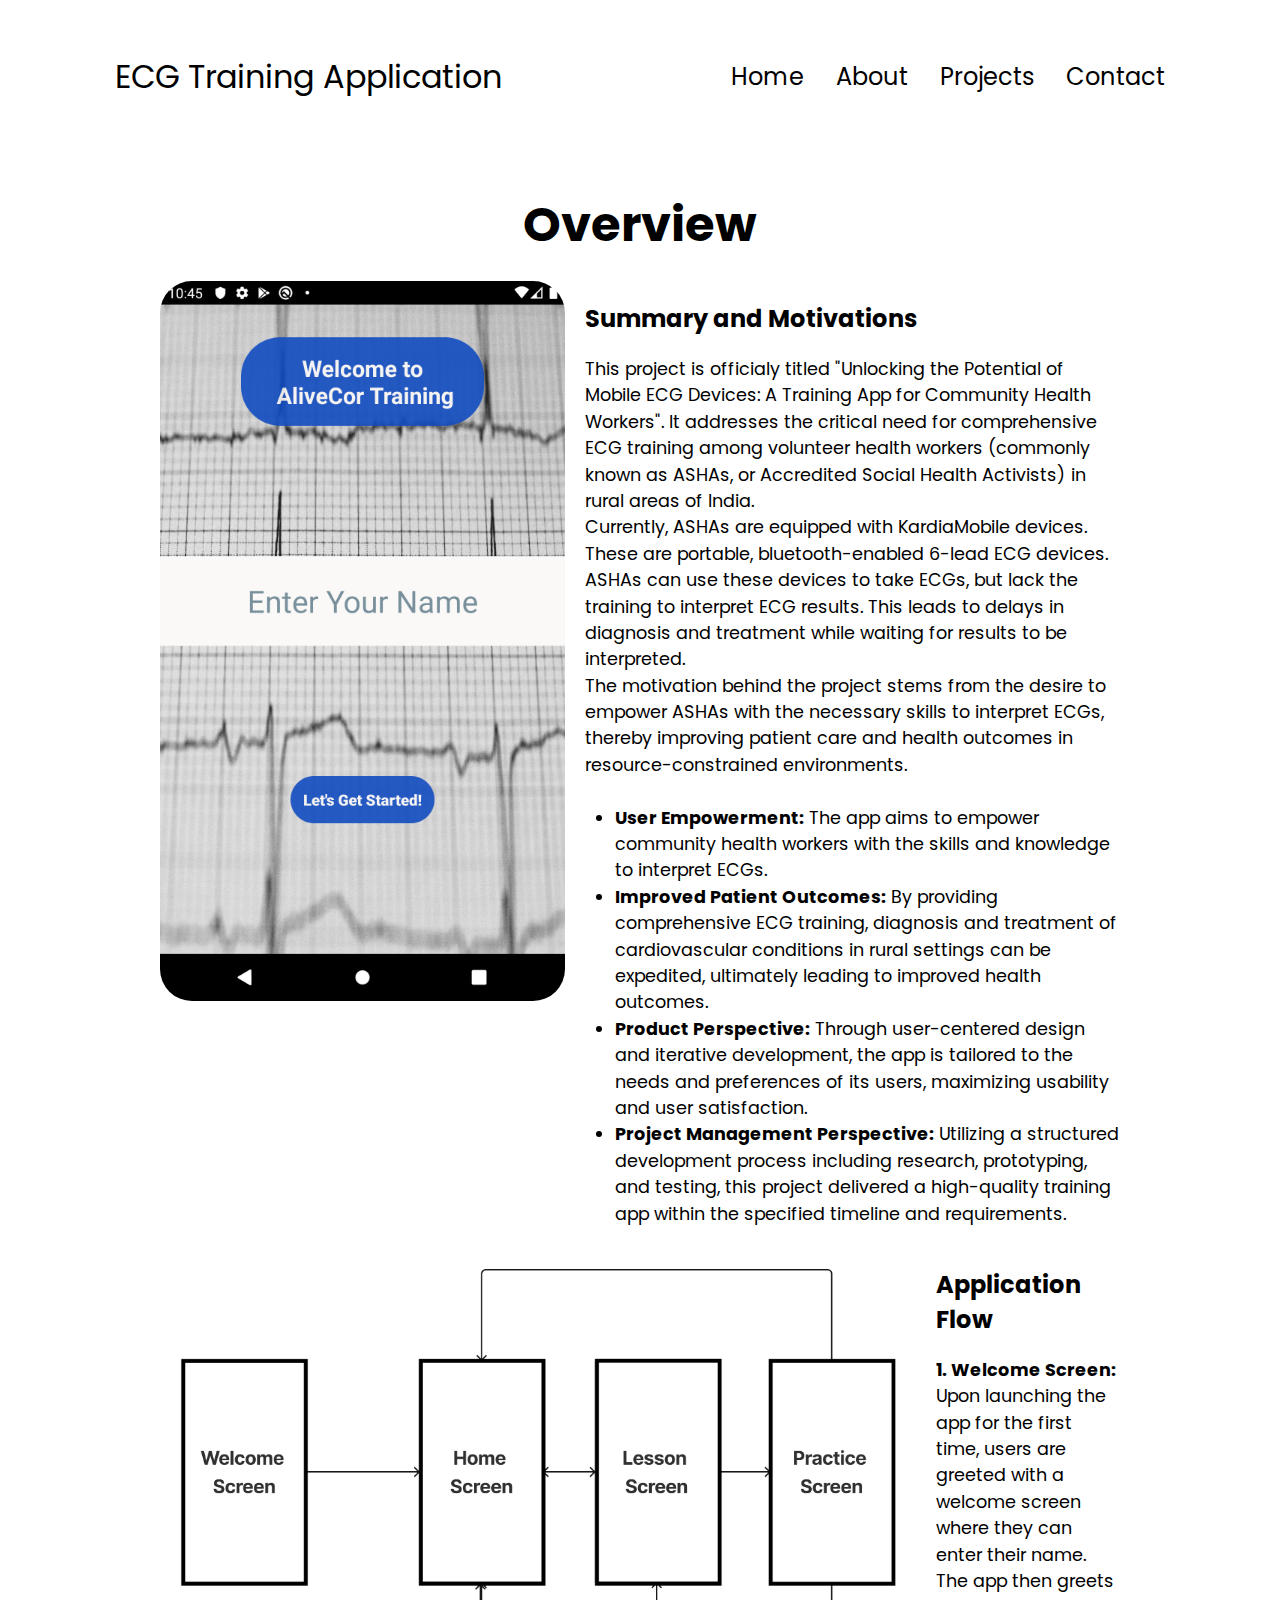
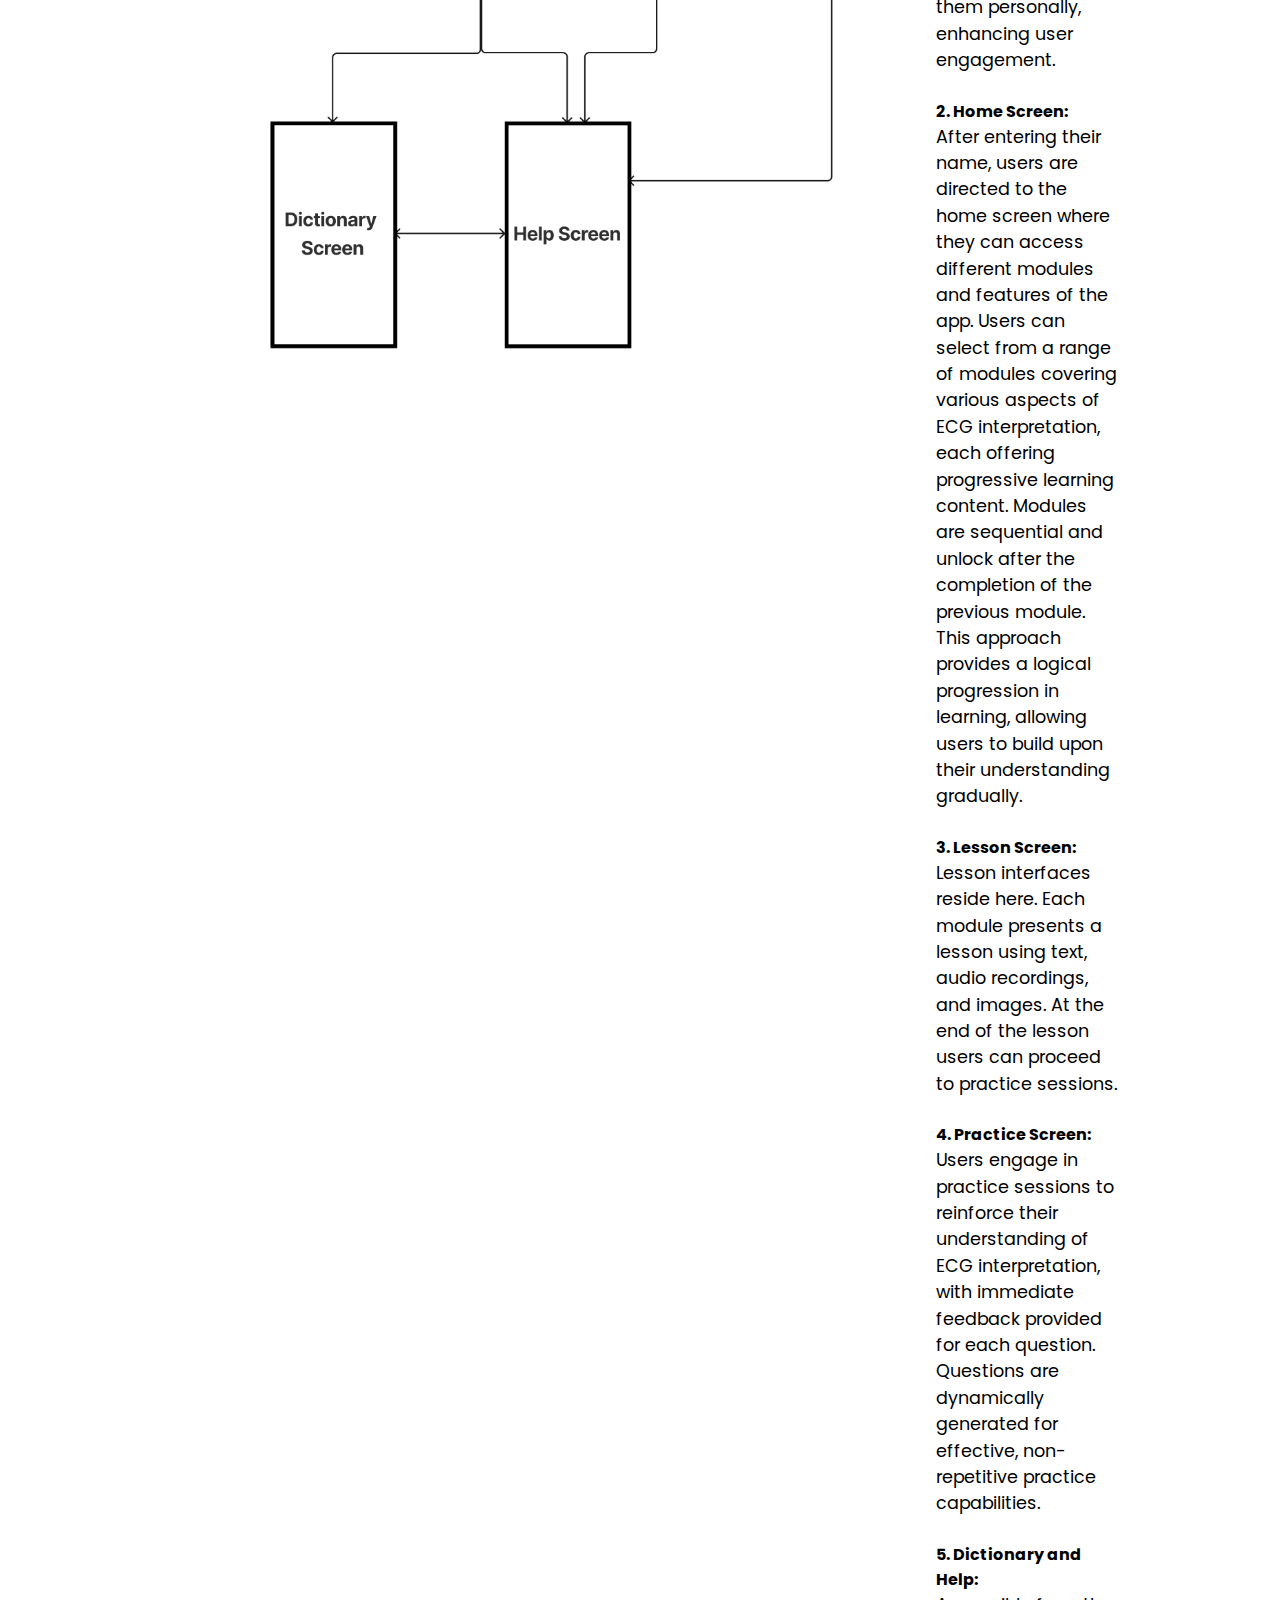
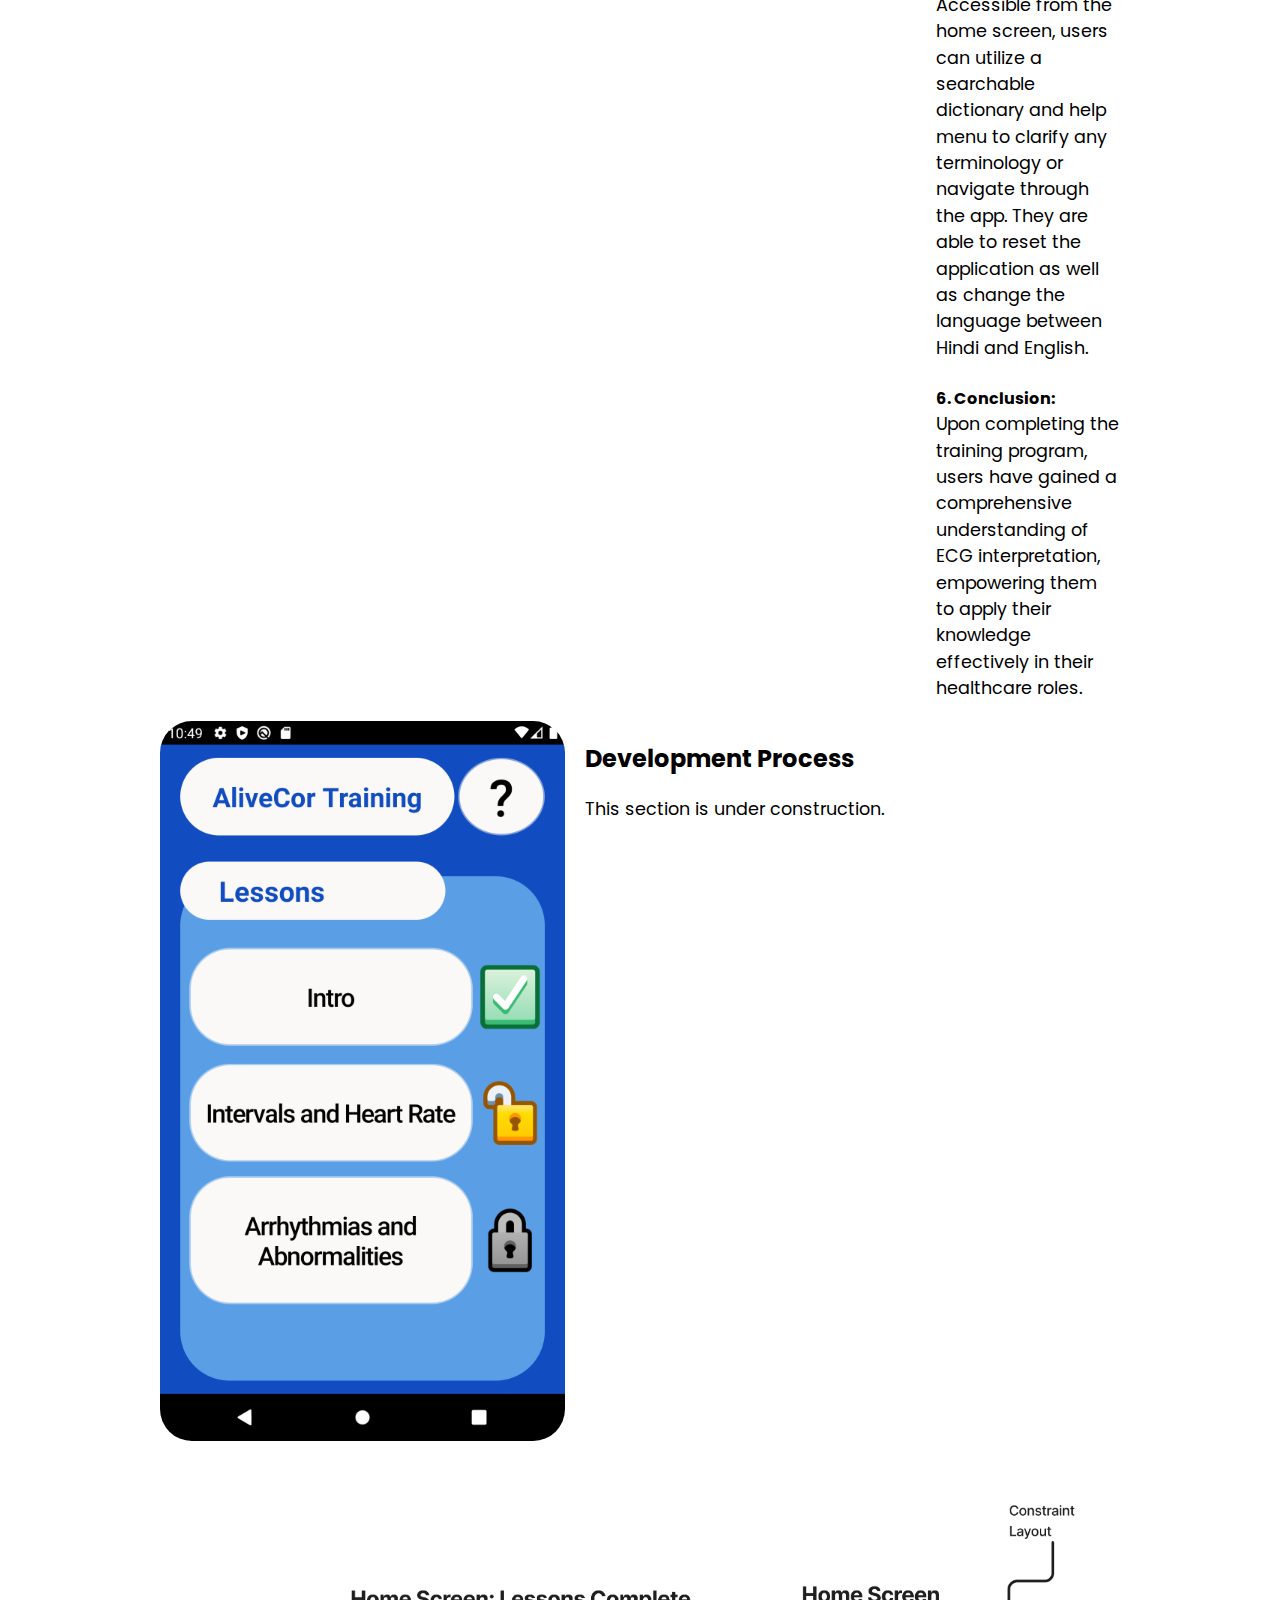
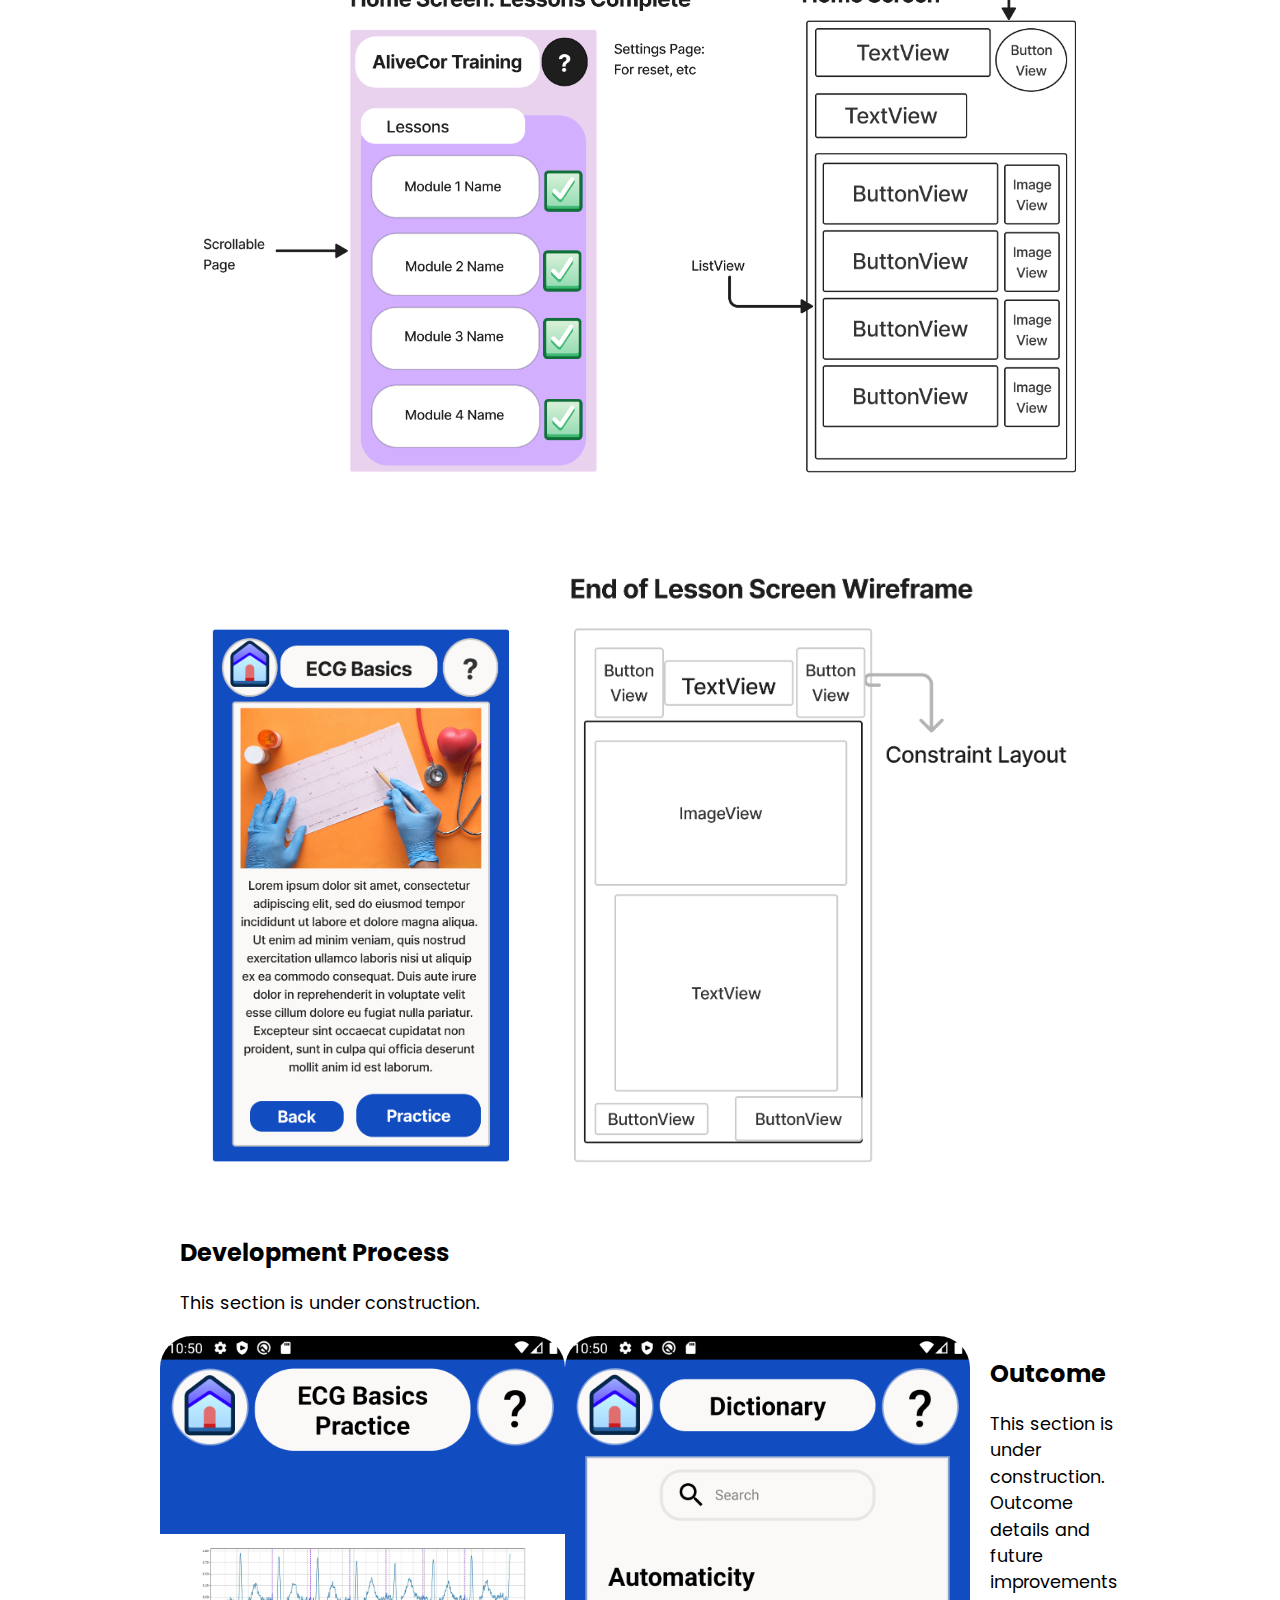
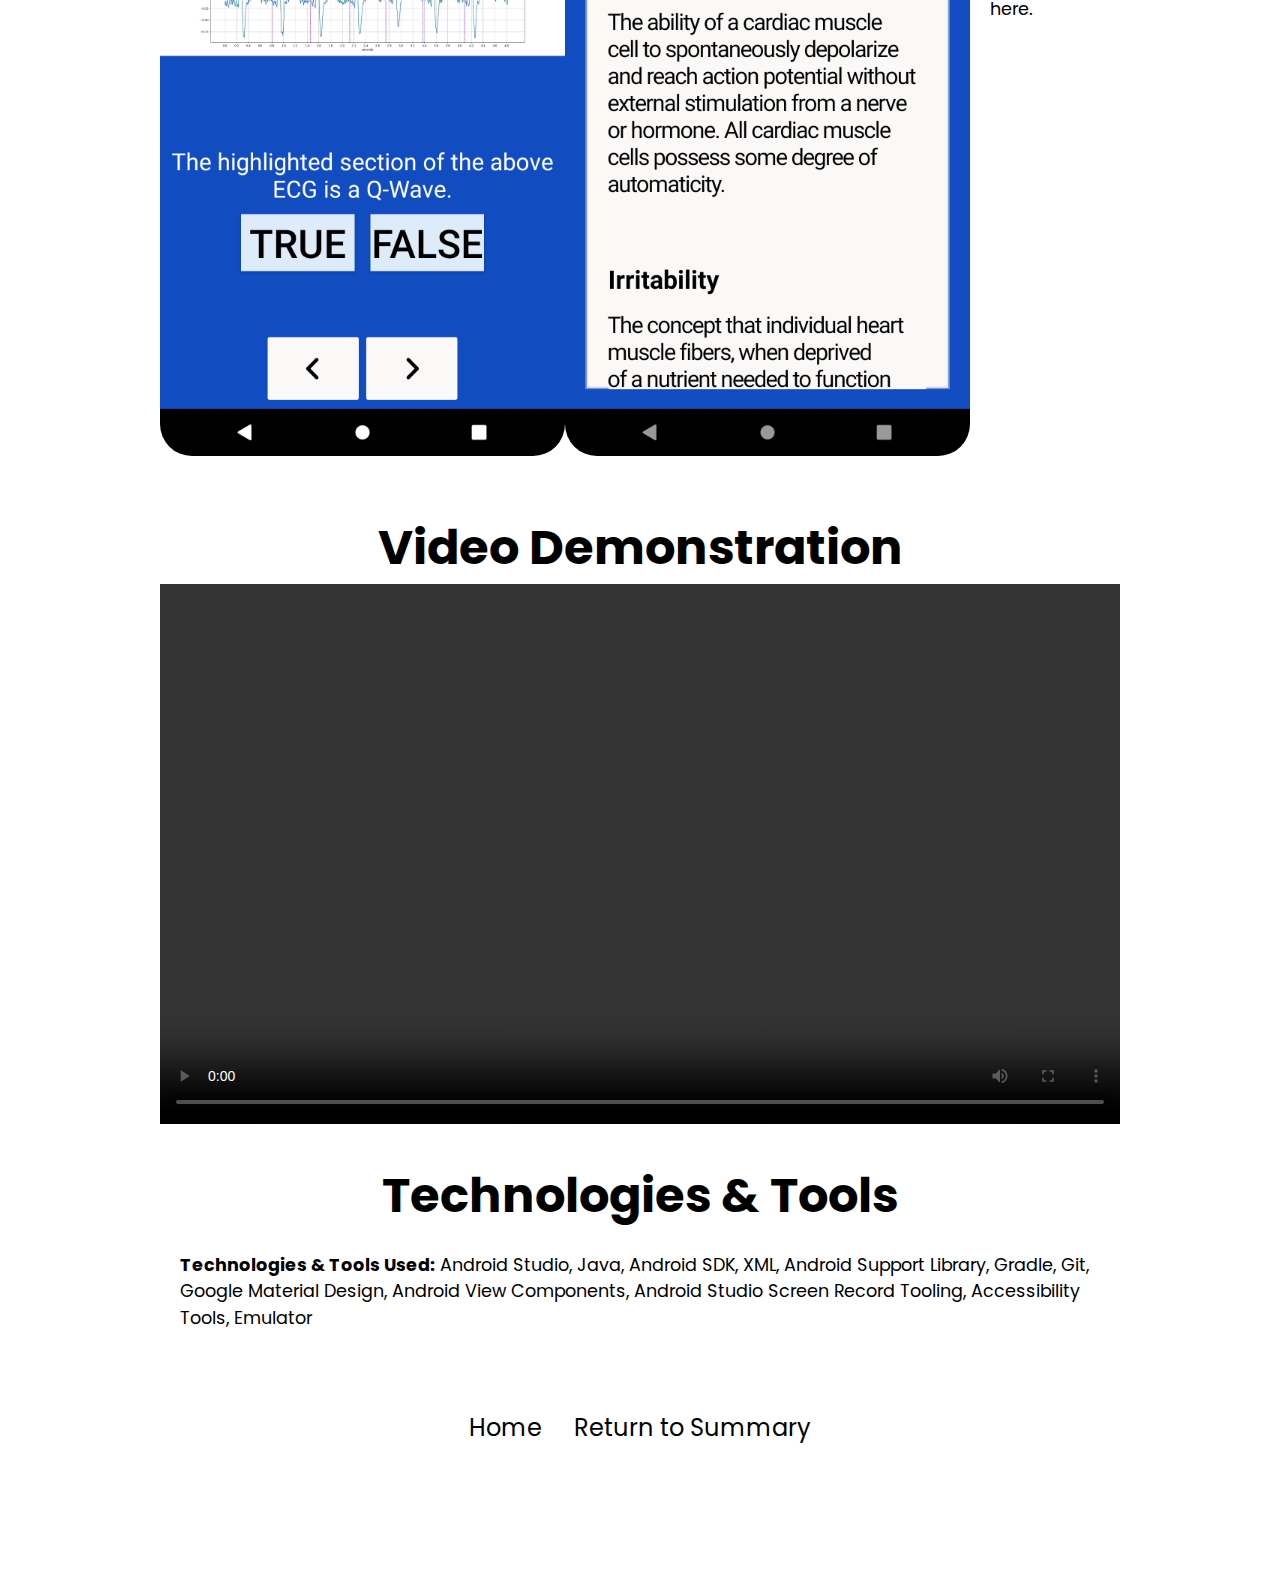
<file: cvd.html>
<!-- ----------------- -->
<!-- CVD Project          -->
<!-- ----------------- -->

<!DOCTYPE html>
<html lang="en">

<head>
    <meta charset="UTF-8">
    <meta name="viewport" content="width=device-width, initial-scale=1.0">
    <title>ECG Training Application Project</title>
    <link rel="stylesheet" href="mediaqueries.css" />
    <link rel="stylesheet" href="style.css" />
</head>

<body>
    <header>
        <!-- Navigation Menu on Desktop -->
        <nav id="desktop-nav">
            <div class="logo">ECG Training Application</div>
            <div>
                <ul class="nav-links">
                    <li><a href="index.html#index">Home</a></li>
                    <li><a href="index.html#about">About</a></li>
                    <li><a href="index.html#projects">Projects</a></li>
                    <li><a href="index.html#contact">Contact</a></li>
                </ul>
            </div>
        </nav>
        <!-- Navigation Menu on Mobile, and Smaller Screens -->
        <nav id="hamburger-nav">
            <div class="hamburger-menu">
                <div class="hamburger-icon" onclick="toggleMenu()">
                    <span></span>
                    <span></span>
                    <span></span>
                </div>
                <div class="menu-links">
                    <li><a href="index.html#index">Home</a></li>
                    <li><a href="index.html#about">About</a></li>
                    <li><a href="index.html#projects">Projects</a></li>
                    <li><a href="index.html#contact">Contact</a></li>
                </div>
            </div>
        </nav>
    </header>
    <main>
        <!-- Introduction and Overview for the Project -->
        <section id="project-overview">
            <h1 class="title">Overview</h1>
            <!-- First Image and Text for Project Overview -->
            <div class="image-with-text">
                <img src="./Assets/cvd/cvd-home.png" alt="Project Overview" class="project-phase-image" />
                <div class="project-text-container">
                    <h2>Summary and Motivations</h2>
                    <p>This project is officialy titled "Unlocking the Potential of Mobile ECG Devices: A Training App
                        for Community Health Workers".
                        It addresses the critical need for comprehensive ECG training among volunteer health workers
                        (commonly known as ASHAs, or
                        Accredited Social Health Activists) in rural areas of India.
                        <br>
                        Currently, ASHAs are equipped with KardiaMobile devices. These are portable, bluetooth-enabled
                        6-lead
                        ECG devices. ASHAs can use these devices to take ECGs, but lack the training to interpret ECG
                        results. This leads to delays in
                        diagnosis and treatment while waiting for results to be interpreted. <br>

                        The motivation behind the project stems from the desire to empower ASHAs with the necessary
                        skills to interpret
                        ECGs, thereby improving patient care and health outcomes in resource-constrained environments.
                        <br> <br>

                    <ul>
                        <li><strong>User Empowerment:</strong> The app aims to empower community health workers with the
                            skills and knowledge to interpret ECGs.</li>
                        <li><strong>Improved Patient Outcomes:</strong> By providing comprehensive ECG training,
                            diagnosis and treatment of cardiovascular conditions in rural settings can be expedited,
                            ultimately leading to improved health outcomes.</li>
                        <li><strong>Product Perspective:</strong> Through user-centered design and iterative
                            development, the app is tailored to the needs and preferences of its users, maximizing
                            usability and user satisfaction.</li>
                        <li><strong>Project Management Perspective:</strong> Utilizing a structured development process
                            including research, prototyping, and testing, this project delivered a high-quality training
                            app within the specified timeline and requirements.</li>
                    </ul>


                    </p>
                </div>
            </div>
            <!-- Second Image and Text for Project Overview -->
            <div class="image-with-text">
                <img src="./Assets/cvd/cvd-app-flow.png" alt="Project Overview" class="project-phase-image" />
                <div class="project-text-container">
                    <h2>Application Flow</h2>
                    <p>
                        <strong>1. Welcome Screen:</strong>
                    <p>Upon launching the app for the first time, users are greeted with a welcome screen where they can
                        enter their name. The app then greets them personally, enhancing user engagement.</p>
                    <br>
                    <strong>2. Home Screen:</strong>
                    <p>After entering their name, users are directed to the home screen where they can access different
                        modules and features of the app.
                        Users can select from a range of modules covering various aspects of ECG interpretation, each
                        offering progressive learning content.
                        Modules are sequential and unlock after the completion of the previous module. This approach
                        provides a logical progression in learning,
                        allowing users to build upon their understanding gradually.</p>
                    </p>
                    <br>
                    <strong>3. Lesson Screen:</strong>
                    <p>Lesson interfaces reside here. Each module presents a lesson using text, audio recordings, and
                        images. At the end of the lesson users
                        can proceed to practice sessions.
                    </p>
                    <br>
                    <strong>4. Practice Screen:</strong>
                    <p>Users engage in practice sessions to reinforce their understanding of ECG interpretation, with
                        immediate feedback provided for each question.
                        Questions are dynamically generated for effective, non-repetitive practice capabilities.
                    </p>
                    <br>
                    <strong>5. Dictionary and Help:</strong>
                    <p>Accessible from the home screen, users can utilize a searchable dictionary and help menu to
                        clarify any terminology or navigate through the app.
                        They are able to reset the application as well as change the language between Hindi and English.
                    </p>
                    <br>
                    <strong>6. Conclusion:</strong>
                    <p>Upon completing the training program, users have gained a comprehensive understanding of ECG
                        interpretation, empowering them to apply their knowledge effectively in their healthcare roles.
                    </p>
                    </p>
                </div>
            </div>


            <!-- Process for the Project -->
            <div class="image-with-text">
                <img src="./Assets/cvd/cvd-main.png" alt="Project Process" class="project-phase-image" />
                <div class="project-text-container">
                    <h2>Development Process</h2>
                    <p>This section is under construction.</p>
                </div>
            </div>
            <div class="image-with-text">
                <img src="./Assets/cvd/cvd-home-early-mockup.png" alt="Project Process" class="project-phase-image" />
                <img src="./Assets/cvd/cvd-lesson-mockup.png" alt="Project Process" class="project-phase-image" />
                <div class="project-text-container">
                    <h2>Development Process</h2>
                    <p>This section is under construction.</p>
                </div>
            </div>

            <!-- Outcome for the Project -->
            <div class="image-with-text">
                <img src="./Assets/cvd/cvd-practice.png" alt="Project Outcome" class="project-phase-image" />
                <img src="./Assets/cvd/cvd-dictionary.png" alt="Project Outcome" class="project-phase-image" />
                <div class="project-text-container">
                    <h2>Outcome</h2>
                    <p>This section is under construction. Outcome details and future improvements here.

                    </p>
                </div>
            </div>
        </section>

        <!-- Video Demonstration of CVD -->
        <section id="video">
            <h1 class="title">Video Demonstration</h1>

            <div class="video-container">
                <video controls>
                    <source src="./Assets/cvd/cvd-video.mov" type="video/mov" class="video">
                </video>
            </div>
        </section>


        <section id="technologies">
            <h1 class="title">Technologies & Tools</h1>
            <div class="image-with-text">
                <!-- Technologies & Tools List -->

                <div class="project-text-container">
                    <p><strong>Technologies & Tools Used:</strong> Android Studio, Java, Android SDK,
                        XML, Android Support Library, Gradle, Git, Google Material Design, Android View Components,
                        Android Studio Screen Record Tooling, Accessibility Tools, Emulator</p>
                </div>
            </div>
        </section>
    </main>
    <footer>
        <nav>
            <div class="nav-links-container">
                <ul class="nav-links">
                    <li><a href="index.html#index">Home</a></li>
                    <li><a href="#project-overview">Return to Summary</a></li>
                </ul>
            </div>
        </nav>
    </footer>
    <script src="script.js"></script>
</body>

</html>
</file>
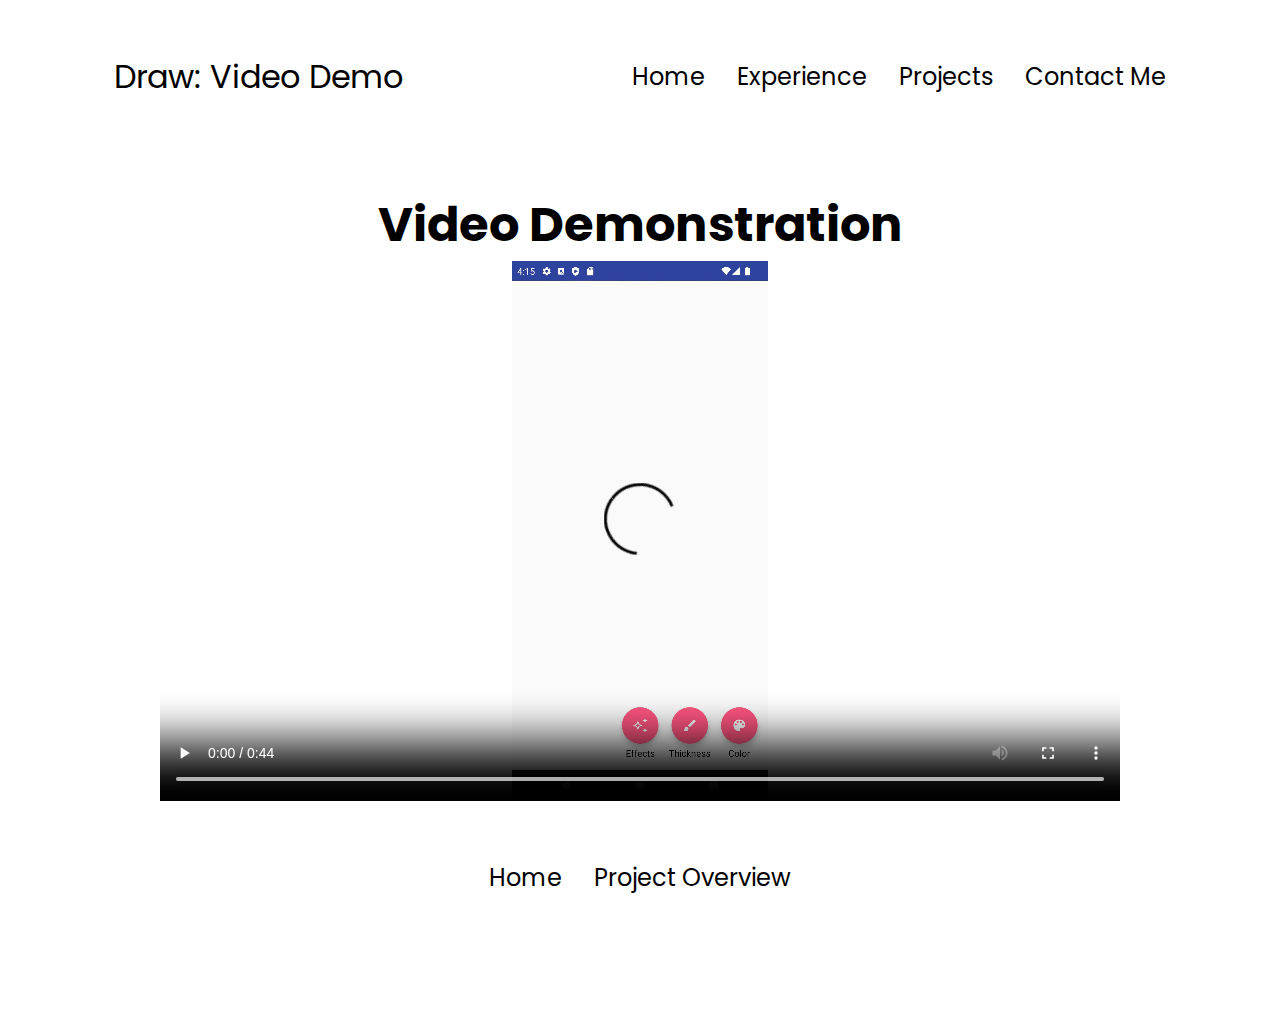
<file: draw-video.html>
<!-- ----------------- -->
<!-- Android Drawing App Video Demo
<!-- ----------------- -->

<!DOCTYPE html>
<html lang="en">

<head>
    <meta charset="UTF-8">
    <meta name="viewport" content="width=device-width, initial-scale=1.0">
    <title>Android Drawing Application Demo</title>
    <link rel="stylesheet" href="mediaqueries.css" />
    <link rel="stylesheet" href="style.css" />

</head>
<body>
    <header>
        <!-- Navigation Menu on Desktop -->
        <nav id="desktop-nav">
            <div class="logo">Draw: Video Demo</div>
            <div>
                <ul class="nav-links">
                    <li><a href="index.html#index">Home</a></li>
                    <li><a href="index.html#experience">Experience</a></li>
                    <li><a href="index.html#projects">Projects</a></li>
                    <li><a href="index.html#contact">Contact Me</a></li>
                </ul>
            </div>
        </nav>
        <!-- Navigation Menu on Mobile, and Smaller Screens -->
        <nav id="hamburger-nav">
            <div class="hamburger-menu">
                <div class="hamburger-icon" onclick="toggleMenu()">
                    <span></span>
                    <span></span>
                    <span></span>
                </div>
                <div class="menu-links">
                    <li><a href="index.html#index">Home</a></li>
                    <li><a href="index.html#experience">Experience</a></li>
                    <li><a href="index.html#projects">Projects</a></li>
                    <li><a href="index.html#contact">Contact Me</a></li>
                </div>
            </div>
        </nav>
    </header>
    <main>
        <!-- Video Demonstration of the Android Drawing App -->
        <section id="video">
            <h1 class="title">Video Demonstration</h1>
            <!-- Video -->
            <div class="video-container">
                <video controls>
                    <source src="./assets/draw/draw-video.m4v" type="video/mp4" class="video">
                </video>
            </div>
        </section>
    </main>
    <footer>
        <nav>
            <div class="nav-links-container">
                <ul class="nav-links">
                    <li><a href="index.html#index">Home</a></li>
                    <li><a href="draw.html#draw">Project Overview</a></li>
                </ul>
            </div>
        </nav>
    </footer>
    <script src="script.js"></script>
</body>

</html>
</file>
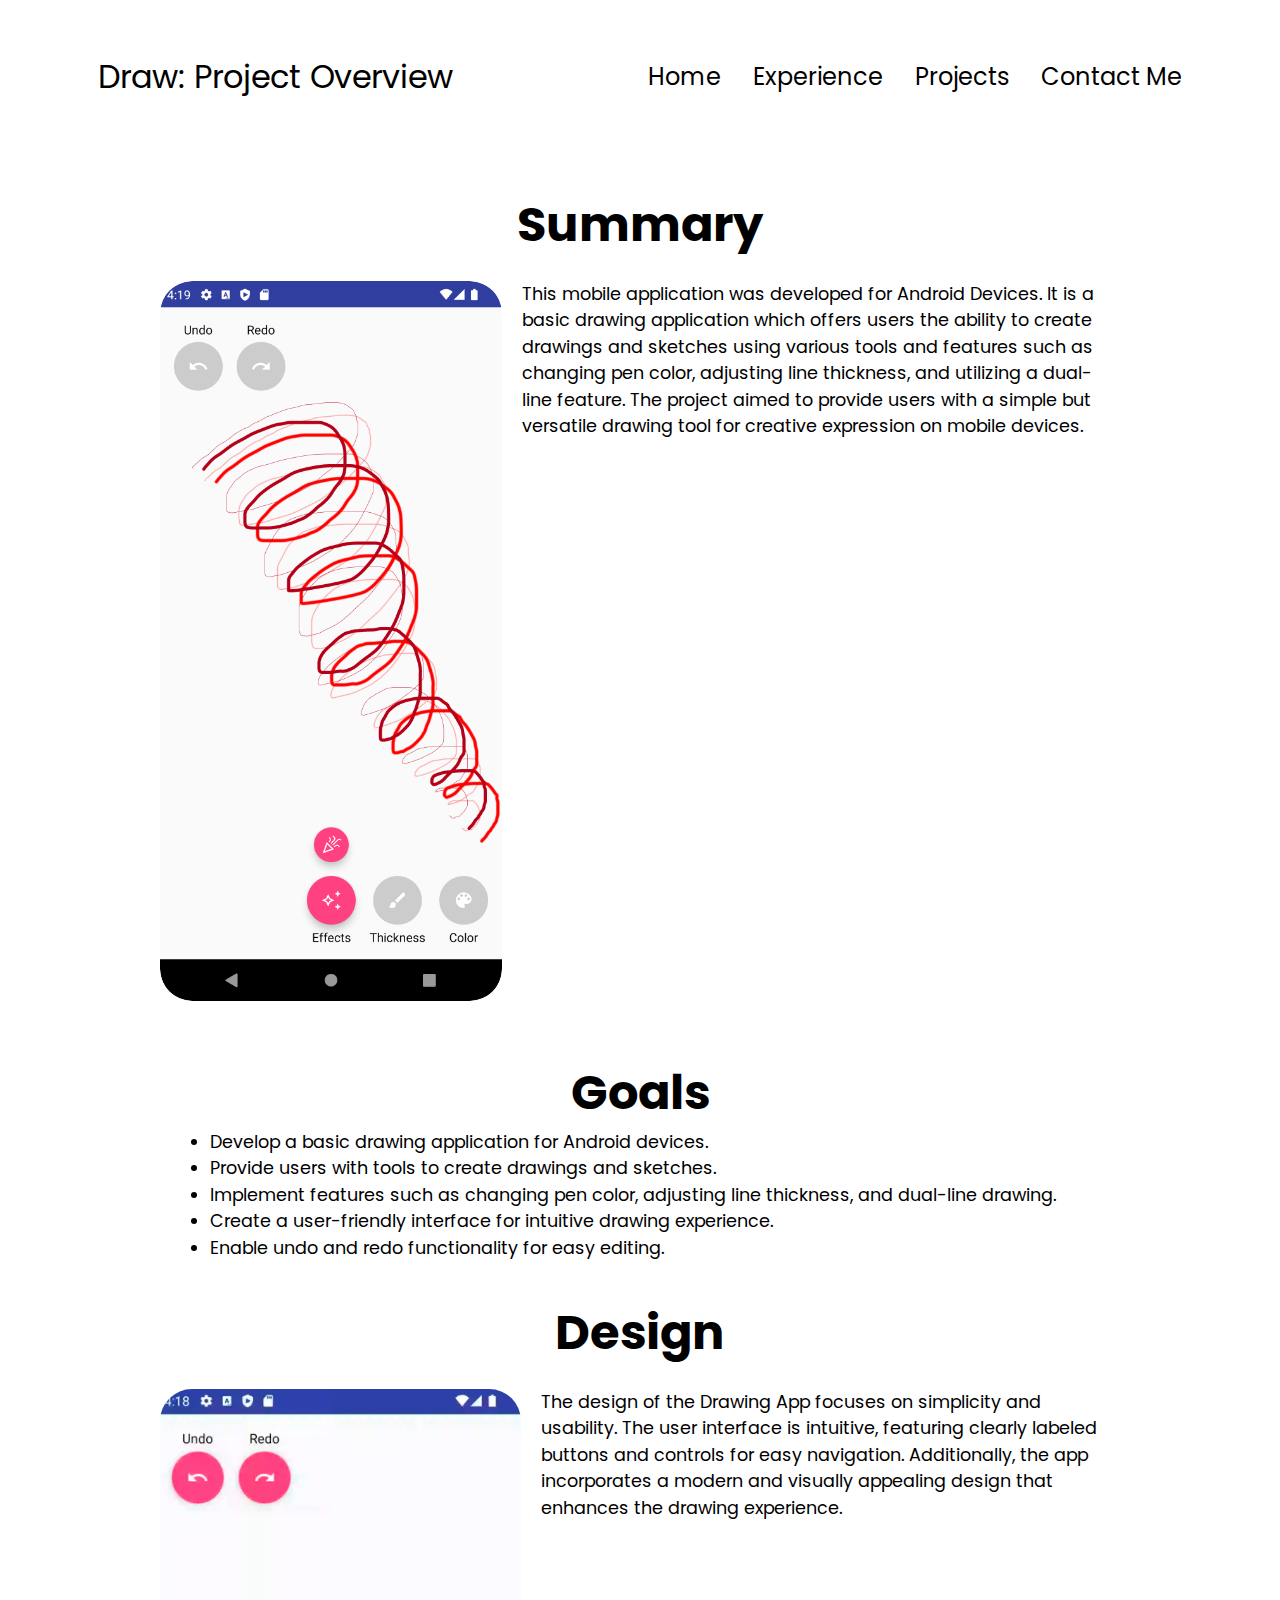
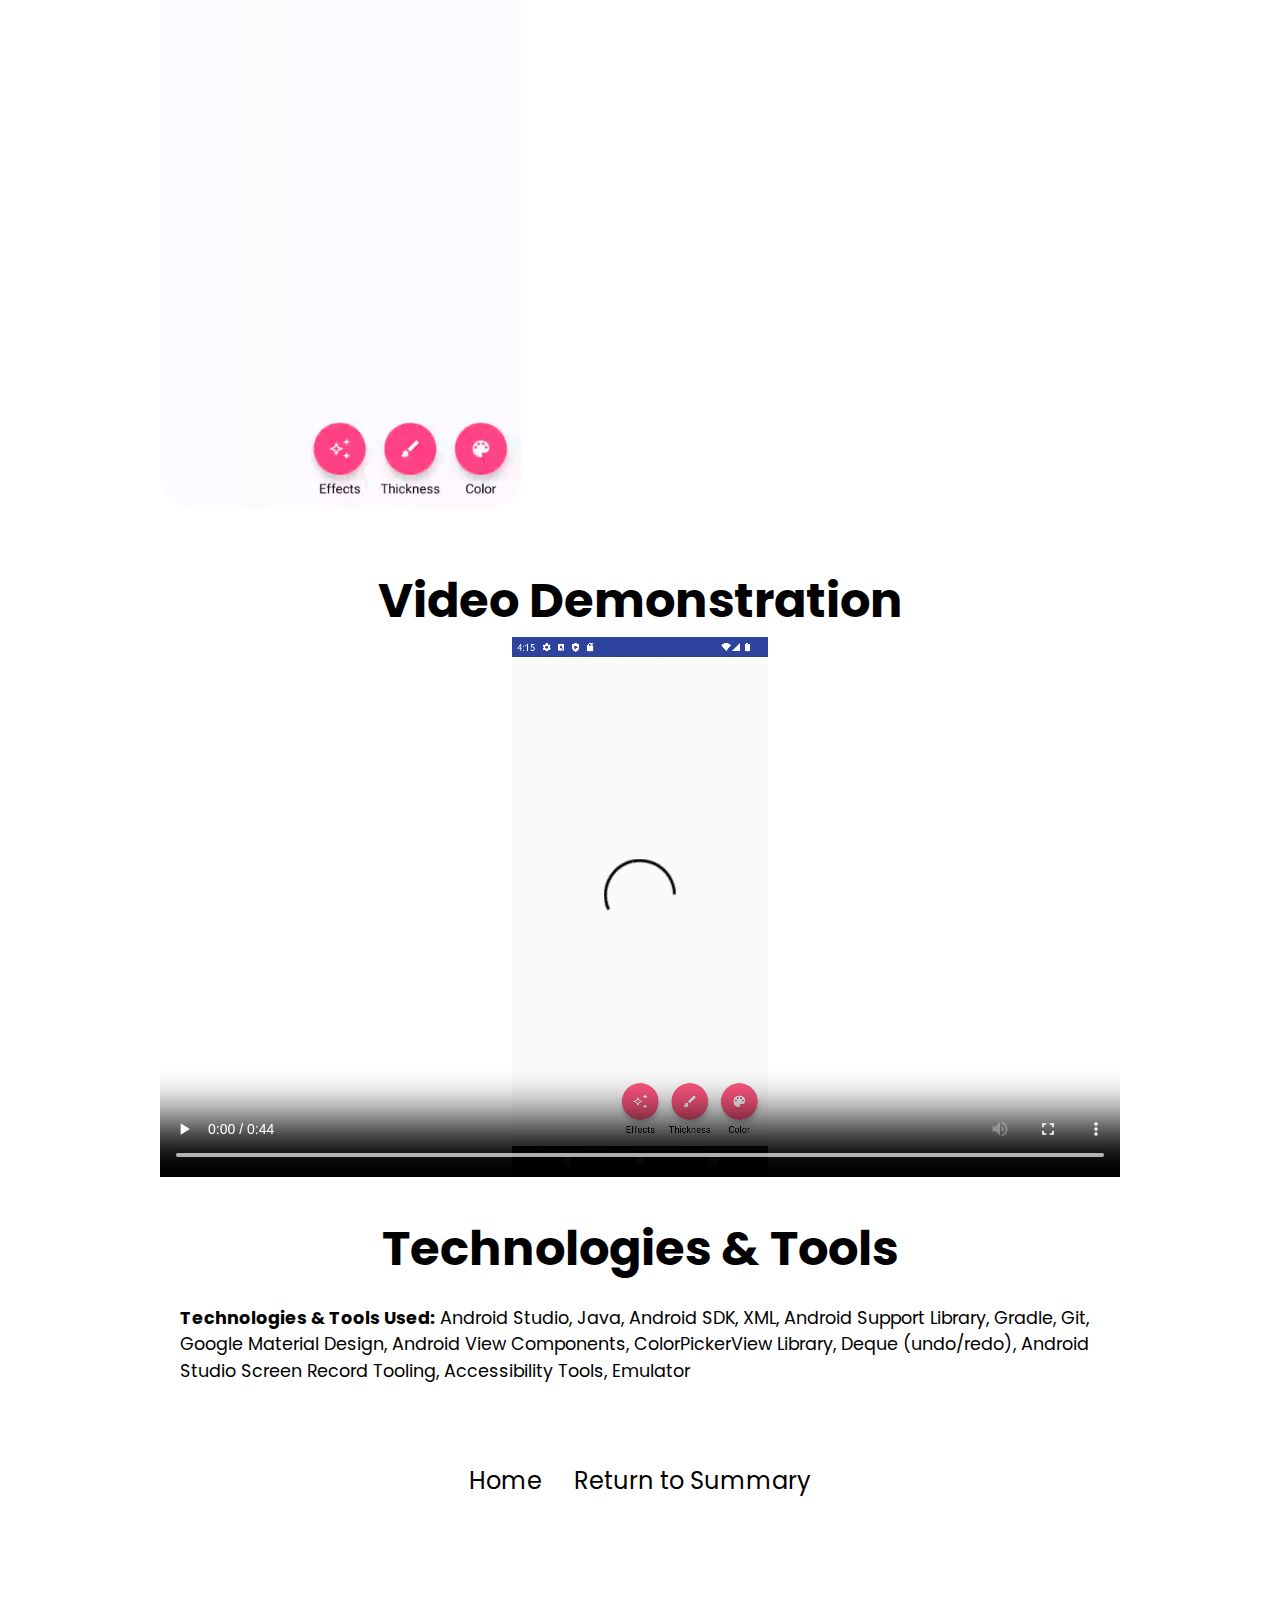
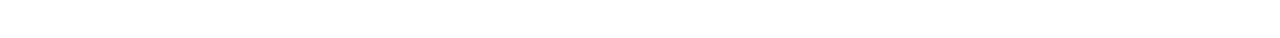
<file: draw.html>
<!-- ----------------- -->
<!-- Android Drawing App Project Description
<!-- ----------------- -->

<!DOCTYPE html>
<html lang="en">

<head>
    <meta charset="UTF-8">
    <meta name="viewport" content="width=device-width, initial-scale=1.0">
    <title>Android Drawing Application Info</title>
    <link rel="stylesheet" href="mediaqueries.css" />
    <link rel="stylesheet" href="style.css" />

</head>
<body>
    <header>
        <!-- Navigation Menu on Desktop -->
        <nav id="desktop-nav">
            <div class="logo">Draw: Project Overview</div>
            <div>
                <ul class="nav-links">
                    <li><a href="index.html#index">Home</a></li>
                    <li><a href="index.html#experience">Experience</a></li>
                    <li><a href="index.html#projects">Projects</a></li>
                    <li><a href="index.html#contact">Contact Me</a></li>
                </ul>
            </div>
        </nav>
        <!-- Navigation Menu on Mobile, and Smaller Screens -->
        <nav id="hamburger-nav">
            <div class="hamburger-menu">
                <div class="hamburger-icon" onclick="toggleMenu()">
                    <span></span>
                    <span></span>
                    <span></span>
                </div>
                <div class="menu-links">
                    <li><a href="index.html#index">Home</a></li>
                    <li><a href="index.html#experience">Experience</a></li>
                    <li><a href="index.html#projects">Projects</a></li>
                    <li><a href="index.html#contact">Contact Me</a></li>
                </div>
            </div>
        </nav>
    </header>
    <main>
        <!-- Summary of the Android Drawing App Project -->
        <section id="summary">
            <h1 class="title">Summary</h1>
            <!-- Summary Text -->
        <div class="image-with-text">
            
            <img src="./assets/draw/draw-art.png" alt="Screenshot 2" class="project-phase-image" />
            <div class="project-text-container">
                <p>This mobile application was developed for Android Devices. It is a basic drawing application which offers
                    users the ability to create drawings and sketches using various tools and features such as changing
                    pen color, adjusting line thickness, and utilizing a dual-line feature. The project aimed to provide
                    users with a simple but versatile drawing tool for creative expression on mobile devices.</p>
            </div>
        </div>
        </section>

        <!-- Goals of the Android Drawing App Project -->
        <section id="goals">
            <h2 class="title">Goals</h2>
            <!-- Goals List -->
            <div class="project-text-container">
                <ul>
                    <li>Develop a basic drawing application for Android devices.</li>
                    <li>Provide users with tools to create drawings and sketches.</li>
                    <li>Implement features such as changing pen color, adjusting line thickness, and dual-line drawing.</li>
                    <li>Create a user-friendly interface for intuitive drawing experience.</li>
                    <li>Enable undo and redo functionality for easy editing.</li>
                </ul>
            </div>
        </section>

        <!-- Design of the Android Drawing App -->
        <section id="design">
            <h1 class="title">Design</h1>
            <div class = "image-with-text"> 
            <!-- Screenshot -->
     
                <img src="./assets/draw/draw-homescreen.png" alt="Screenshot 1" class="project-phase-image" />         
            <div class="project-text-container">
                <p>The design of the Drawing App focuses on simplicity and usability. The user interface is
                    intuitive, featuring clearly labeled buttons and controls for easy navigation. Additionally, the app
                    incorporates a modern and visually appealing design that enhances the drawing experience.</p>
            </div>
        </div>
        </section>

        <!-- Video Demonstration of the Android Drawing App -->
        <section id="video">
            <h1 class="title">Video Demonstration</h1>
            <!-- Video -->
            <div class="video-container">
                <video controls>
                    <source src="./assets/draw/draw-video.m4v" type="video/mp4" class="video">
                </video>
            </div>
        </section>

        <!-- Technologies & Tools Used -->
        <section id="technologies">
            <h1 class="title">Technologies & Tools</h1>
            <div class="image-with-text">
            <!-- Technologies & Tools List -->

            <div class="project-text-container">
                <p><strong>Technologies & Tools Used:</strong> Android Studio, Java, Android SDK,
                    XML, Android Support Library, Gradle, Git, Google Material Design, Android View Components,
                    ColorPickerView Library, Deque (undo/redo), Android Studio Screen Record Tooling, Accessibility Tools, Emulator</p>
            </div>
        </div>
        </section>
    </main>
    <footer>
        <nav>
            <div class="nav-links-container">
                <ul class="nav-links">
                    <li><a href="index.html#index">Home</a></li>
                    <li><a href="#summary">Return to Summary</a></li>
                </ul>
            </div>
        </nav>
    </footer>
    <script src="script.js"></script>
</body>

</html>
</file>
<file: mediaqueries.css>
@media screen and (max-width: 1400px) {
  #profile {
    margin-bottom: 6rem;
  }
}

@media screen and (max-width: 1200px) {
  #desktop-nav {
    display: none;
  }
  #hamburger-nav {
    display: flex;
  }
  #experience,
  .experience-details-container {
    margin-top: 2rem;
  }
  #profile,
  .section-container {
    display: block;
    margin-bottom: 15vh;
  }
  .arrow {
    display: none;
  }
  section,
  .section-container {
    height: fit-content;
  }
  section {
    margin: 0 5%;
  }
  .section__pic-container {
    width: 275px;
    height: 275px;
    margin: 0 auto 2rem;
  }
  .about-containers {
    margin-top: 0;
  }
}

/* Mobile Devices */
@media screen and (max-width: 600px) {
  #desktop-nav {
    display: none;
  }
  hamburger-nav {
    display: flex;
  }
  #contact,
  footer {
    height: 40vh;
  }
  #profile {
    height: 83vh;
    margin-bottom: 15vh;
  }
  h1.title {
    text-align: center;
  }

  article {
    font-size: 1rem;
  }
  footer nav {
    height: fit-content;
    margin-bottom: 2rem;
  }
  .about-containers,
  .contact-info-upper-container,
  .btn-container {
    flex-wrap: wrap;
    
  }
  .contact-info-container {
    margin: 0;
  }
  .contact-info-container p,
  .nav-links li a {
    font-size: 1rem;
  }
  .section__pic-container, .image-with-text {
    justify-content:center;
  }
  .experience-sub-title {
    font-size: 1.25rem;
  }
  .logo {
    font-size: 1.5rem;
  }
  .nav-links {
    flex-direction: column;
    gap: 0.5rem;
    text-align: center;
  }
  .section__text__p2 {
    font-size: 1.25rem;
  }
  
  .project-text-container {
    margin-top: 1rem;
    min-width: 80vw;
    max-width: 90vw;
    justify-content: center;
  }

   

  
}
</file>
<file: style.css>
/* GENERAL */

@import url("https://fonts.googleapis.com/css2?family=Poppins:wght@300;400;500;600&display=swap");

* {
  margin: 0;
  padding: 0;
}

body {
  font-family: "Poppins", sans-serif;
}

html {
  scroll-behavior: smooth;
}

p {
  color: rgb(85, 85, 85);
}

.italic-text {
  font-style: italic;
}


/* TRANSITION */

a,
.btn {
  transition: all 300ms ease;
}

/* DESKTOP NAV */

nav,
.nav-links {
  display: flex;
}

nav {
  justify-content: space-around;
  align-items: center;
  height: 17vh;
}

.nav-links {
  gap: 2rem;
  list-style: none;
  font-size: 1.5rem;
}

a {
  color: black;
  text-decoration: none;
  text-decoration-color: white;
}

a:hover {
  color: grey;
  text-decoration: underline;
  text-underline-offset: 1rem;
  text-decoration-color: rgb(181, 181, 181);
}

.logo {
  font-size: 2rem;
}

.logo:hover {
  cursor: default;
}

/* HAMBURGER MENU */

#hamburger-nav {
  display: none;
}

.hamburger-menu {
  position: relative;
  display: inline-block;
}

.hamburger-icon {
  display: flex;
  flex-direction: column;
  justify-content: space-between;
  height: 24px;
  width: 30px;
  cursor: pointer;
}

.hamburger-icon span {
  width: 100%;
  height: 2px;
  background-color: black;
  transition: all 0.3 ease-in-out;
}

.menu-links {
  position: absolute;
  top: 100%;
  right: 0;
  background-color: white;
  width: fit-content;
  max-height: 0;
  overflow: hidden;
  transition: all 0.3 ease-in-out;
}

.menu-links a {
  display: block;
  padding: 10px;
  text-align: center;
  font-size: 1.5rem;
  color: black;
  text-decoration: none;
  transition: all 0.3 ease-in-out;
}

.menu-links li {
  list-style: none;
}

.menu-links.open {
  max-height: 300px;
}

.hamburger-icon.open span:first-child {
  transform: rotate(45deg) translate(10px, 5px);
}

.hamburger-icon.open span:nth-child(2) {
  opacity: 0;
}

.hamburger-icon.open span:last-child {
  transform: rotate(-45deg) translate(10px, -5px);
}

.hamburger-icon span:first-child {
  transform: none;
}

.hamburger-icon span:first-child {
  opacity: 1;
}

.hamburger-icon span:first-child {
  transform: none;
}

/* SECTIONS */

section {
  padding-top: 4vh;
  /* height: 96vh; */
  margin: 0 10rem;
  box-sizing: border-box;
  min-height: fit-content;
}



.section-container {
  display: flex;
}

/* PROFILE SECTION */

#profile {
  display: flex;
  justify-content: center;
  gap: 5rem;
  /* height: 80vh; */
}

.section__pic-container {
  display: flex;
  height: 400px;
  width: 400px;
  margin: auto 0;
}

.section__text {
  align-self: center;
  text-align: center;
}

.section__text p {
  font-weight: 600;
}

.section__text__p1 {
  text-align: center;
}

.section__text__p2 {
  font-size: 1.75rem;
  margin-bottom: 1rem;
}

/* Used for Headers in Sections: Bold, Centered Text */
.title {
  font-size: 3rem;
  text-align: center;
}

#socials-container {
  display: flex;
  justify-content: center;
  margin-top: 1rem;
  gap: 1rem;
}

/* ICONS */

.icon {
  cursor: pointer;
  height: 2rem;
}

/* BUTTONS */

.btn-container {
  display: flex;
  justify-content: center;
  gap: 1rem;
}

.btn {
  font-weight: 600;
  transition: all 300ms ease;
  padding: 1rem;
  width: 8rem;
  border-radius: 2rem;
}

.btn-color-1,
.btn-color-2 {
  border: rgb(53, 53, 53) 0.1rem solid;
}

.btn-color-1:hover,
.btn-color-2:hover {
  cursor: pointer;
}

.btn-color-1,
.btn-color-2:hover {
  background: rgb(53, 53, 53);
  color: white;
}

.btn-color-1:hover {
  background: rgb(0, 0, 0);
}

.btn-color-2 {
  background: none;
}

.btn-color-2:hover {
  border: rgb(255, 255, 255) 0.1rem solid;
}

.btn-container {
  gap: 1rem;
}

/* ABOUT SECTION */

#about {
  position: relative;
}

.about-containers {
  gap: 2rem;
  margin-bottom: 2rem;
  margin-top: 2rem;
}

.about-details-container {
  justify-content: center;
  flex-direction: column;
}

.about-containers,
.about-details-container {
  display: flex;
}


.about-pic {
  border-radius: 2rem;
}

.arrow {
  position: absolute;
  right: -5rem;
  bottom: 2.5rem;
}

.details-container {
  padding: 1.5rem;
  flex: auto;
  background: white;
  border-radius: 2rem;
  border: rgb(53, 53, 53) 0.1rem solid;
  border-color: rgb(163, 163, 163);
  text-align: center;
}

.section-container {
  gap: 4rem;
  height: 80%;
}

.section__pic-container {
  height: 400px;
  width: 400px;
  margin: auto 0;
  
}

/* EXPERIENCE SECTION */

#experience {
  position: relative;
}

.experience-sub-title {
  color: rgb(85, 85, 85);
  font-weight: 600;
  font-size: 1.75rem;
  margin-bottom: 2rem;
}

.details-container-exp {
  padding: 1.5rem;
  flex: auto;
  background: white;
  border-radius: 2rem;
  border: rgb(53, 53, 53) 0.1rem solid;
  border-color: rgb(163, 163, 163);
  text-align: center;
}

.experience-details-container {
  display: flex;
  justify-content: center;
  flex-direction: row;
  align-content: flex-end;
}


.article-container {
  display: flex;
  text-align: initial;
  flex-wrap: wrap;
  flex-direction: row;
  gap: 2.5rem;
  justify-content: flex-start;
  align-items: normal;
  align-content: flex-start;
}


article {
  display: flex;
  width: 10rem;
  justify-content: left;
  gap: 0.5rem;
}

article .icon {
  cursor: default;
}

/* PROJECTS SECTION */

#projects {
  position: relative;
}

.color-container {
  border-color: rgb(163, 163, 163);
  background: rgb(250, 250, 250);
}

.project-img {
  border-radius: 2rem;
  width: 100%;
  height: 100%;
}

.project-title {
  margin: 1rem;
  color: black;
}

.project-btn {
  color: black;
  border-color: rgb(163, 163, 163);
}

/* CONTACT */

#contact {
  display: flex;
  justify-content: center;
  flex-direction: column;
  height: 70vh;
}

.contact-info-upper-container {
  display: flex;
  justify-content: center;
  border-radius: 2rem;
  border: rgb(53, 53, 53) 0.1rem solid;
  border-color: rgb(163, 163, 163);
  background: (250, 250, 250);
  margin: 2rem auto;
  padding: 0.5rem;
}

.contact-info-container {
  display: flex;
  align-items: center;
  justify-content: center;
  gap: 0.5rem;
  margin: 1rem;
}

.contact-info-container p {
  font-size: larger;
}

.contact-icon {
  cursor: default;
}

.email-icon {
  height: 2.5rem;
}

/* FOOTER SECTION */

footer {
  height: 26vh;
  margin: 0 1rem;
}

footer p {
  text-align: center;
}

/* PROJECT PAGES */

/* Side by Side Image and Text Container */
.image-with-text {
  margin-top: 20px;
  margin-bottom: 20px;
  display: flex;
  flex-wrap: wrap;
  flex-direction: row;
}

.project-phase-image {
  border-radius: 2rem;
  max-width: 100%;
  max-height: 80vh;
  /* Set default aspect ratio */
  min-width: 38vh; /* 2:1 aspect ratio for Pixel 2 */
  min-height: 18vh; /* Corresponds to a 2:1 aspect ratio */
}

.square-image {
  /* For square images */
  padding-top: 100%; /* 1:1 aspect ratio */
}


.project-text-container {
  flex: 1;
  /* Allow the text container to grow to fill available space */
  margin-left: 20px;
  /* Adjust the spacing between image and text */
}

/* Project Body Text Container Styling */
.project-text-container p,
.project-text-container li {
  font-size: 1.10rem;
  line-height: 1.5;
  color: black;
}

.project-text-container li {
  font-size: 1.10rem;
  line-height: 1.5;
  color: black;
  margin-left: 30px;
}

/* Header for Project Text Container */
.project-text-container h2 {
  margin-top: 20px;
  font-size: 1.5rem;
  margin-bottom: 20px;
}

/* Video Styling and Responsive Resizing */
.video-container {
  position: relative;
  width: 100%;
  padding-top: 56.25%; /* 16:9 aspect ratio (9 / 16 * 100) */
  overflow: hidden;
}

.video-container video {
  position: absolute;
  top: 0;
  left: 0;
  width: 100%;
  height: 100%;
}
</file>
